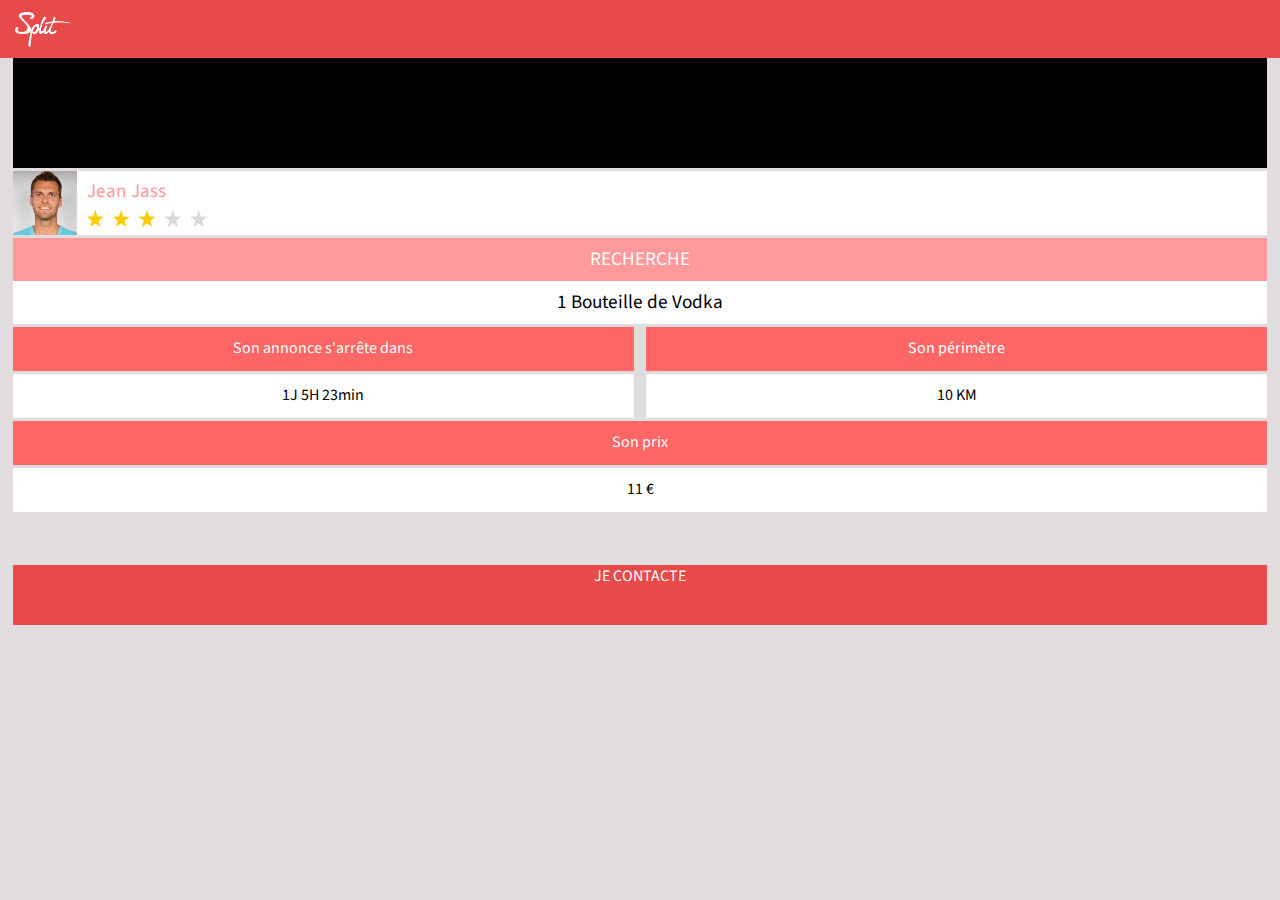
<file: SPLITAPP/annonce.html>
<!DOCTYPE html>

<html>
    <head>
        <meta charset="utf-8" />
        <meta name="msapplication-tap-highlight" content="no" />
        <meta name="viewport" content="user-scalable=no, initial-scale=1, maximum-scale=1, minimum-scale=1, width=device-width, target-densitydpi=medium-dpi" />
        <link rel="stylesheet" type="text/css" href="css/styles1.css" />
        <title>Page d'une annonce</title>
    </head>
    <body>

    <div id="main">

    <div class="tete">
         <img src="img/split_logo.png" class="split_logo">
    </div>

    <div class="carte"></div>

    <div class="nom_profil">
        <img src="img/photo.png" width="64" height="64">
        <span class="nom_utilisateur">Jean Jass</span>
        <img src="img/etoiles.png" width="120">
    </div>

    <div class="type_annonce">RECHERCHE</div>
    <div class="type_produit">1 Bouteille de Vodka</div>


    <div class="info">
    <div class="info_annonce">Son annonce s'arrête dans</div>
    <div class="info_annonce1">Son périmètre</div>
    <div class="arret_annonce">1J 5H 23min</div>
    <div class="perimetre">10 KM</div>

    <div class="prix">Son prix</div>
    <div class="prix1">11 €</div>
    </div>

    <a href="inscription.html" class="paperasse">JE CONTACTE</a>

    </div>

    
    </body>
</html>
</file>
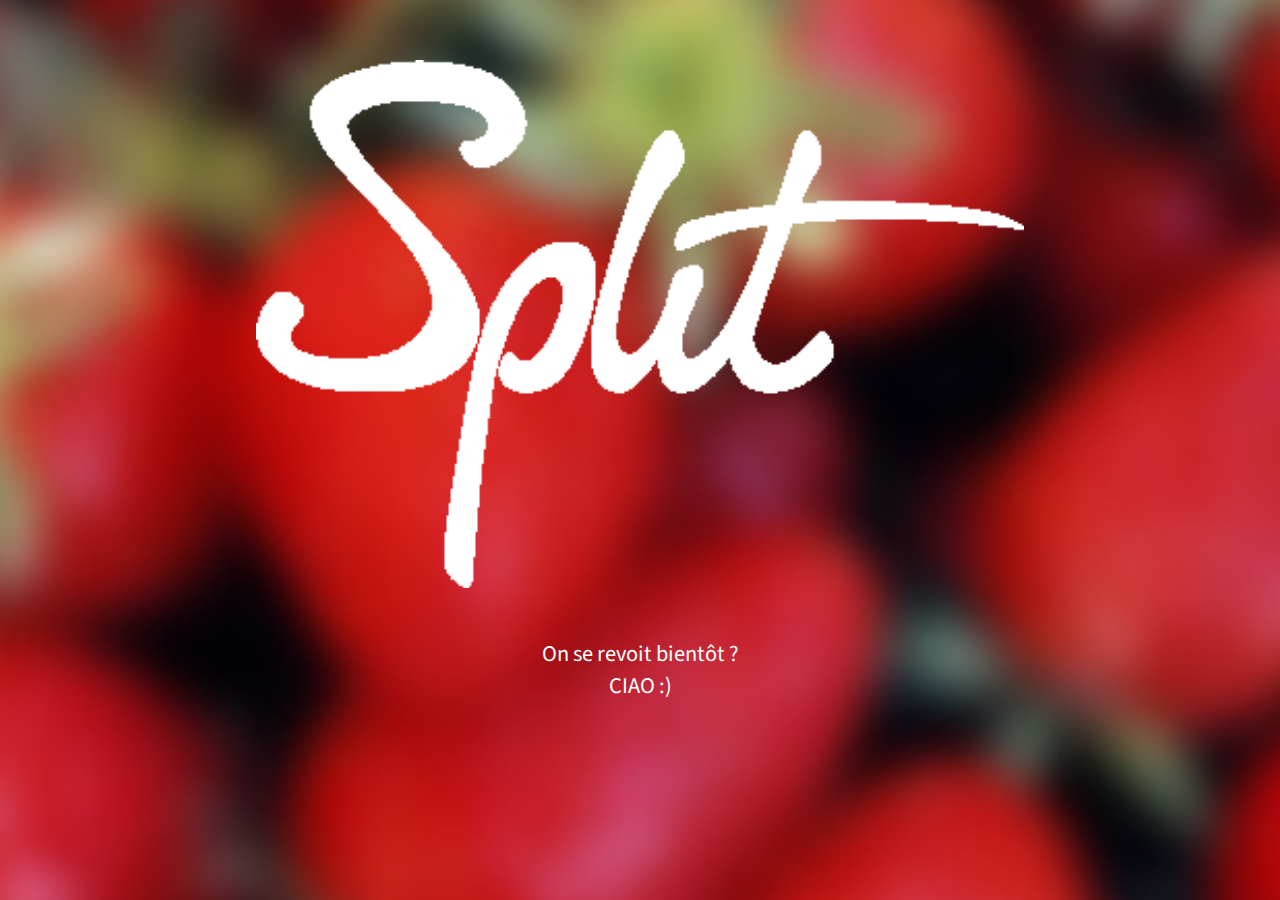
<file: SPLITAPP/deco.html>
<!DOCTYPE html>

<html>
    <head>
        <meta charset="utf-8" />
        <meta name="msapplication-tap-highlight" content="no" />
        <meta name="viewport" content="user-scalable=no, initial-scale=1, maximum-scale=1, minimum-scale=1, width=device-width, target-densitydpi=medium-dpi" />
        <link rel="stylesheet" type="text/css" href="css/styles.css" />
        <title>Déconnexion</title>
    </head>
    <body>

    <div id="main">

    <img src="img/split_logo.png" class="split_logo">

      <span class="phrase">On se revoit bientôt ? <br>CIAO :)</span>

       
       </div>
    
    </body>
</html>
</file>
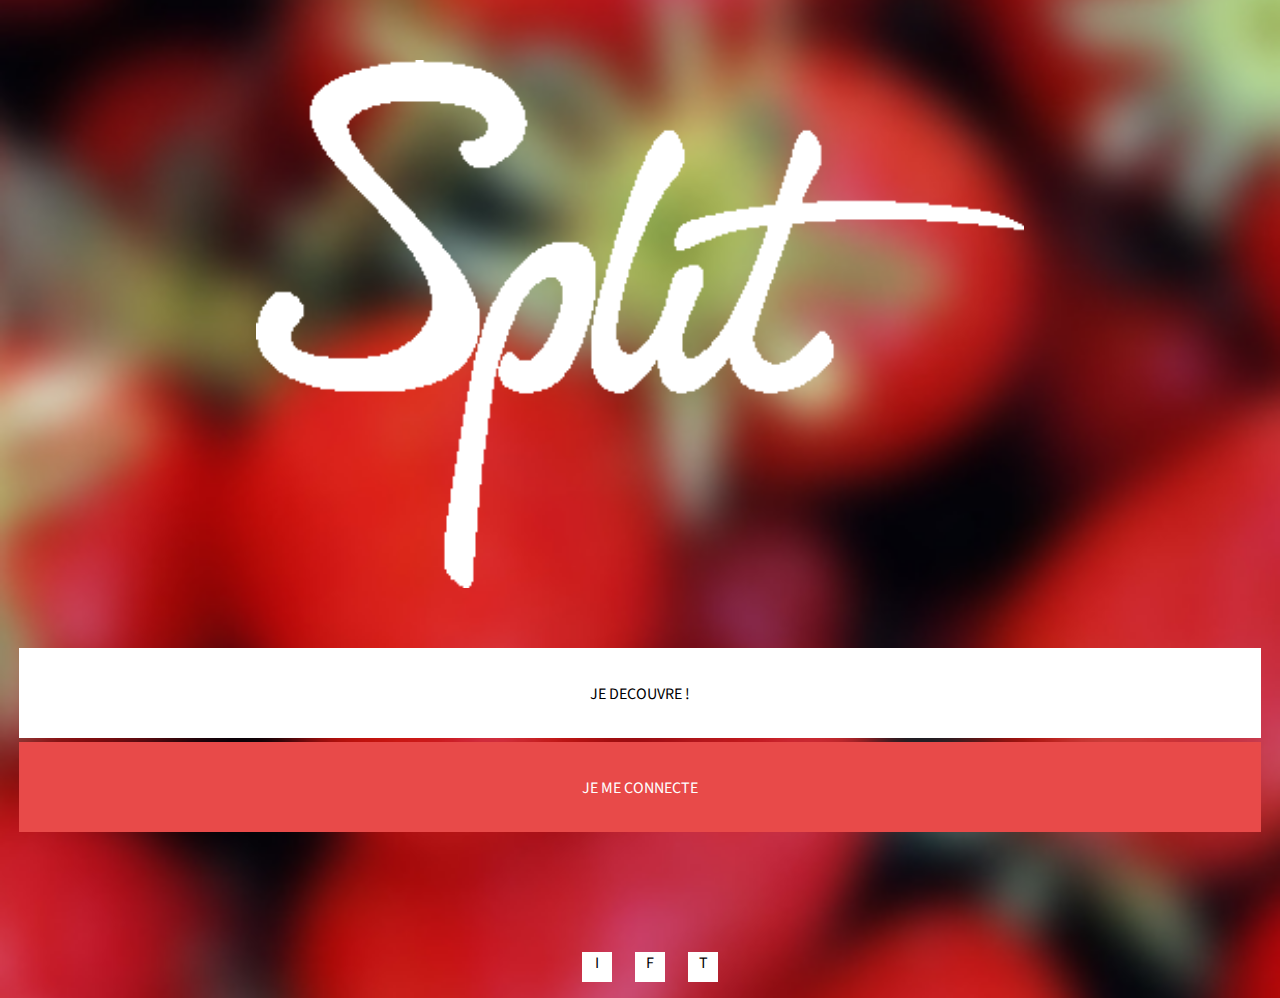
<file: SPLITAPP/demarage.html>
<!DOCTYPE html>

<html>
    <head>
        <meta charset="utf-8" />
        <meta name="msapplication-tap-highlight" content="no" />
        <meta name="viewport" content="user-scalable=no, initial-scale=1, maximum-scale=1, minimum-scale=1, width=device-width, target-densitydpi=medium-dpi" />
        <link rel="stylesheet" type="text/css" href="css/styles.css" />
        <title>Démarrage</title>
    </head>
    <body>

    <!-- Page1 -->

    <div class="Page1">

       <img src="img/split_logo.png" class="split_logo">

       <!-- commencez l'aventure -->
       <a href="" class="decouvrir">JE DECOUVRE !</a>
       <div class="connecte">JE ME CONNECTE</div>



      <!-- réseaux sociaux -->
       <ul class="reseaux">
         <li class="rs">I</li>
         <li class="rs">F</li>
         <li class="rs">T</li>
       </ul>

     </div>

     <!-- Connexion --> 

     <div class="connexion">

       <img src="img/split_logo.png" class="split_logo">

       <!-- champs connexion -->

       <form id="connex">

       <input class="champs" name="pseudo" id="login" placeholder="Votre Pseudonyme">
       <input class="champs1" name="mdp" id="pass" placeholder="Votre Mot de passe">
       <a href="test.html"><input  type="submit" value ="Se connecter" class="connecter"></a>

       </form>

       <!-- Mot de passe perdu -->
       <div class="mdpp">J'ai perdu mon mot de passe</div>



       <!-- Lien pour s'inscrire -->
       <div class="inscription">JE M'INSCRIS !</div>

       
       </div>

       <!-- Inscription -->

       <div class="page_inscription">

       <img src="img/split_logo.png" class="split_logo_petit">

       <!-- Les champs d'inscription -->

       <form id="formulaire">

      <input type="text" name="nom" id="nom" class="nom" placeholder="Nom">
      <input type="text" name="prenom"  id="prenom" class="prenom" placeholder="Prénom">
      <input type="text" name="pseudo" id="pseudo" class="champs_ins" placeholder="Pseudonyme">
      <input type="password" name="mdp"  id="mdp" class="champs_ins" placeholder="Mot de passe">
      <input type="password" name="mdp1" id="mdp1" class="champs_ins" placeholder="Confirmer mot de passe">
      <input type="email" name="mail" id="mail"class="champs_ins" placeholder="Email">
      <input type="date" name="date_naissance"  id="date_naissance" class="champs_ins" placeholder="Date de naissance">


      <!-- <input type="text" name="campus" class="champs_ins" placeholder="Campus"> -->

      <select id="campus" name="campus" class="champs_ins">
      	<option value="">-- Campus --</option>
      	
      </select>

     
      <div class="homme"><input type="radio" value="Homme" name="sexe"  class="radio sexe"><!-- <img src="img/homme.png"> --><!-- Je suis un homme --></div>

      <div class="femme"><input type="radio" value="Femme" name="sexe" class="radio1 sexe"><!-- <img src="img/femme.png"> --><!-- Je suis une femme --></div>

      <div class="lien_photo"><span class="ligne">Choisissez votre photo de profil<img src="img/appareil.png" height="40"></div>

      <input type="submit" value="Je m'inscris" class="inscription1">

      </form>


      


      </div>

      <!-- Page Mot de passe perdu -->

      <div class="mdp_perdu">

       <img src="img/split_logo.png" class="split_logo">

        <span class="phrase">Hélas, il y a les pertes de mémoires...</span>

        <input type="email" class="champs" placeholder="Email">
        <div class="envoie">J'ENVOIE</div>

       
    </div>

    <!-- Confirmation mot de passe perdu -->

    <div class="confirm_mdp">

       <img src="img/split_logo.png" class="split_logo">

        <span class="phrase">Consultes tes mails, nous t'avons <br>envoyé un Email !</span>

        <div class="retour">REVENIR A LA CONNEXION</div>

        </div>

        <!-- Probleme de mail -->

        <div class="problem_mail">

       <img src="img/split_logo.png" class="split_logo">

        <span class="phrase">Mince ! Nous ne parvenons pas  <br>à retrouver ton Email...</span>

        <a href="" class="retour">REVENIR A LA CONNEXION</a>

       
    </div>

       
    </div>

    <script type="text/javascript" src="js/jquery.js"></script>
    <script type="text/javascript" src="js/main.js"></script>
    
    </body>
</html>
</file>
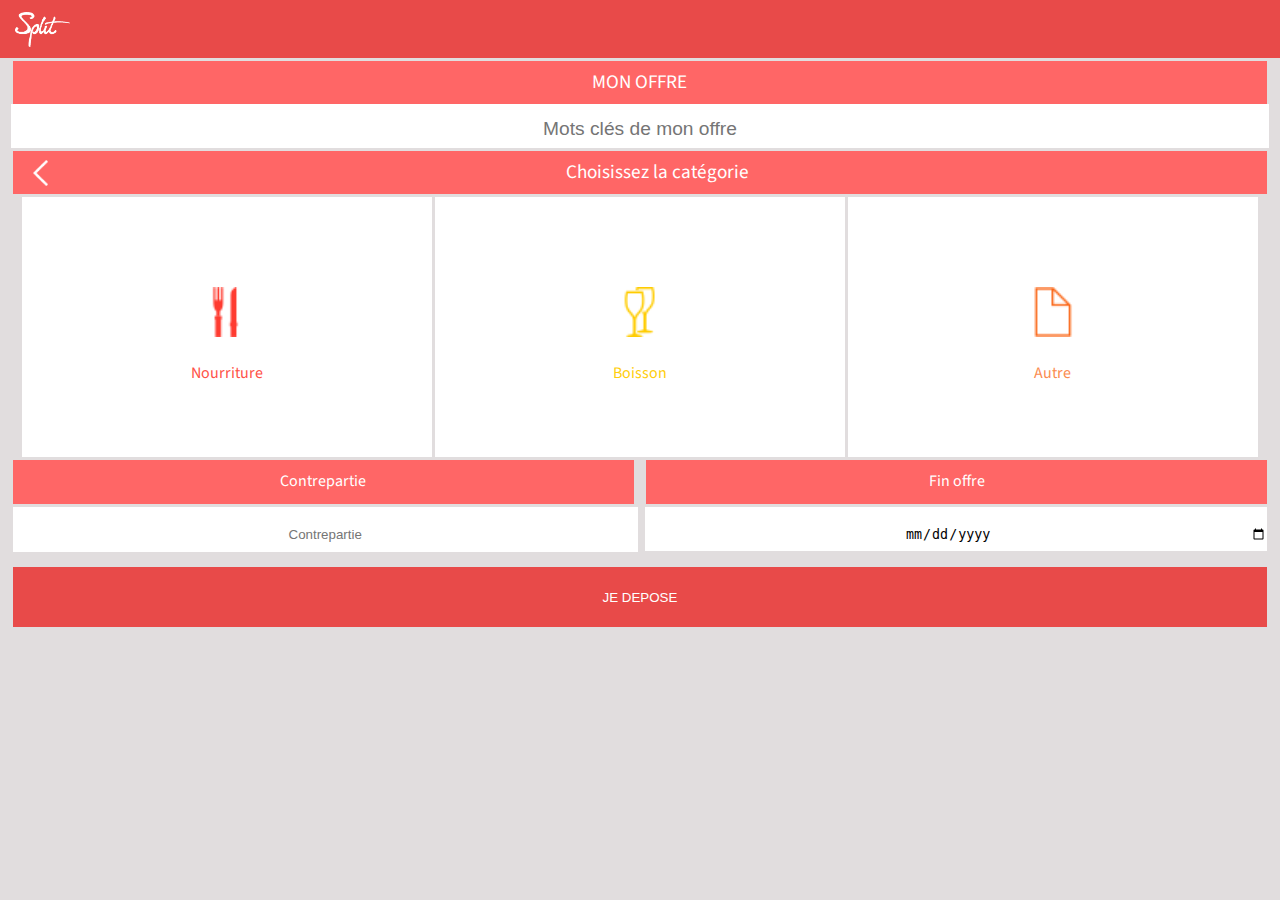
<file: SPLITAPP/deposer.html>
<!DOCTYPE html>

<html>
    <head>
        <meta charset="utf-8" />
        <meta name="msapplication-tap-highlight" content="no" />
        <meta name="viewport" content="user-scalable=no, initial-scale=1, maximum-scale=1, minimum-scale=1, width=device-width, target-densitydpi=medium-dpi" />
        <link rel="stylesheet" type="text/css" href="css/styles1.css" />
        <title>Depot d'un produit</title>
    </head>
    <body>

    <div id="main">
    
    <div class="tete">
         <img src="img/split_logo.png" class="split_logo">
    </div>

    <form id="depot">

<div class="type_recherche">MON OFFRE</div>
    <input class="type_produit" name="mot_offre" id="mot_offre" placeholder="Mots clés de mon offre">

    <div class="type_recherche"><img src="img/fleche.png" width="15">Choisissez la catégorie</div>

<div class="choix1">
    <a href="" class="categorie1"><img src="img/food.png" width="50"><span class="nourriture">Nourriture</span></a>
    <a href="" class="categorie1"><img src="img/drink.png" width="33"><span class="boisson">Boisson</span></a>
    <a href="" class="categorie1"><img src="img/autre.png" width="50"><span class="autre">Autre</span></a>
</div>

    <div class="choix_nourriture">
    <div class="sous_cat"><input type="radio" name="sous_cat" class="input_cat" value="Produit frais"></div>
    <div class="sous_cat"><input type="radio" name="sous_cat" class="input_cat" value="Surgelé"></div>
    <div class="sous_cat"><input type="radio" name="sous_cat" class="input_cat" value="Epicerie Salée"></div>
    <div class="sous_cat"><input type="radio" name="sous_cat" class="input_cat" value="Epicerie Sucrée"></div>
    <div class="sous_cat"><input type="radio" name="sous_cat" class="input_cat" value="Bio"></div>
    <div class="sous_cat"><input type="radio" name="sous_cat" class="input_cat" value="Pain Viennoiserie"></div>
    </div>

    <div class="choix_boisson">
    <div class="sous_cat"><input type="radio" name="sous_cat" class="input_cat" value="Alcool"></div>
    <div class="sous_cat"><input type="radio" name="sous_cat" class="input_cat" value="Sans Alcool"></div>
    </div>

    <div class="choix_autre">
    <div class="sous_cat"><input type="radio" name="sous_cat" class="input_cat" value="Produit Maison"></div>
    <div class="sous_cat"><input type="radio" name="sous_cat" class="input_cat" value="Cuisine"></div>
    <div class="sous_cat"><input type="radio" name="sous_cat" class="input_cat" value="Bébé"></div>
    <div class="sous_cat"><input type="radio" name="sous_cat" class="input_cat" value="Papier Toilette"></div>
    </div> 

    <div class="informatio">
    <div class="info_annonce">Contrepartie</div>
    <div class="info_annonce1">Fin offre</div>
    <input type ="text" class="arret_annonce" id="contrepartie" name="contrepartie" placeholder="Contrepartie">
    <input type="date" class="perimetre" id="fin_offre" name="fin_offre">
    </div>

    <input type="submit" class="paperasse" value="JE DEPOSE">

    </form>

    </div>


    <script type="text/javascript" src="js/jquery.js"></script>
    <script type="text/javascript" src="js/main.js"></script>
    
    </body>
</html>
</file>
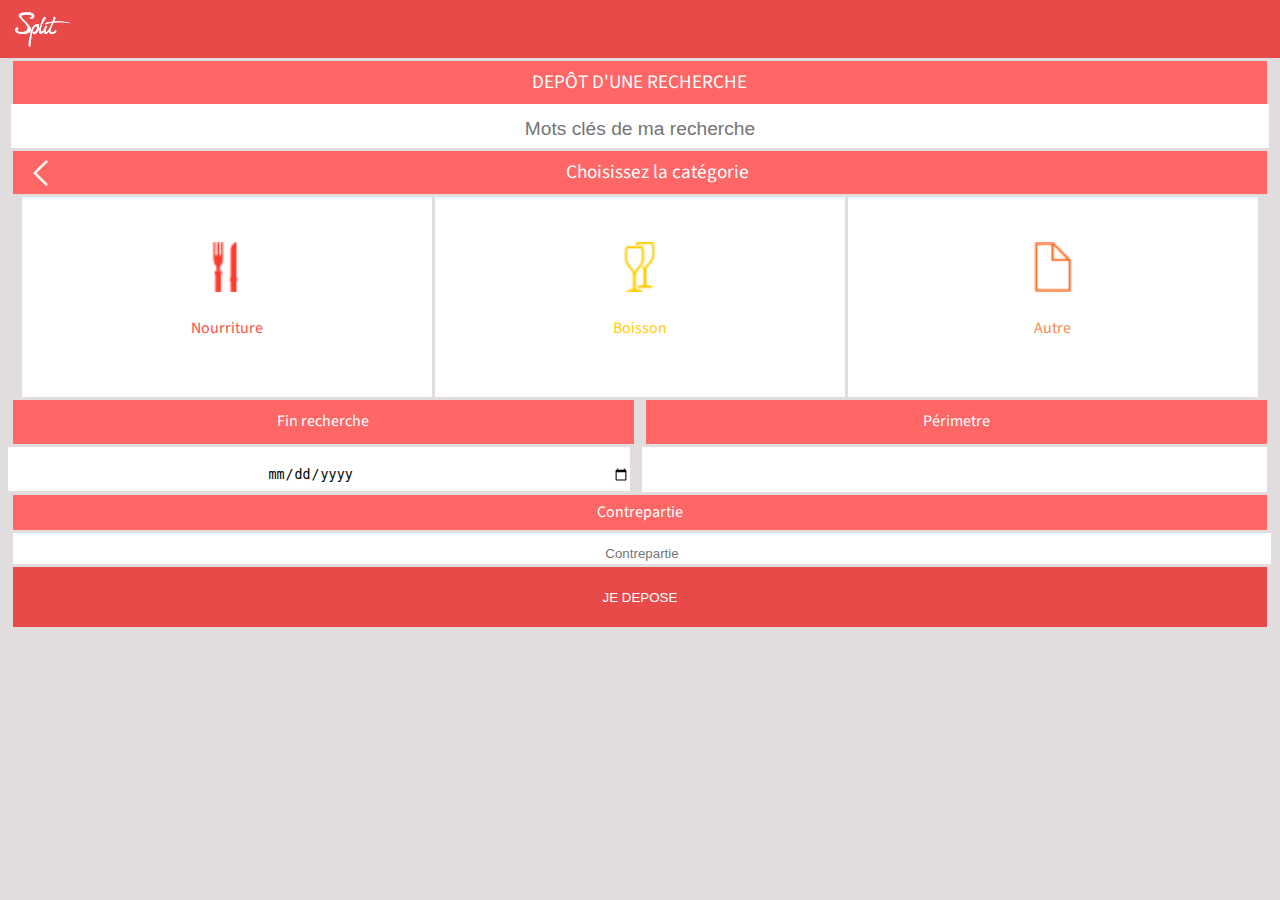
<file: SPLITAPP/depot_recherche.html>
<!DOCTYPE html>

<html>
    <head>
        <meta charset="utf-8" />
        <meta name="msapplication-tap-highlight" content="no" />
        <meta name="viewport" content="user-scalable=no, initial-scale=1, maximum-scale=1, minimum-scale=1, width=device-width, target-densitydpi=medium-dpi" />
        <link rel="stylesheet" type="text/css" href="css/styles1.css" />
        <title>Depot d'une recherche</title>
    </head>
    <body>

    <div id="main">
    
    <div class="tete">
         <img src="img/split_logo.png" class="split_logo">
    </div>

    <form id="depot_recherche">

<div class="type_recherche">DEPÔT D'UNE RECHERCHE</div>
    <input class="type_produit" name="mot_offre" id="mot_offre" placeholder="Mots clés de ma recherche">

    <div class="type_recherche"><img src="img/fleche.png" width="15">Choisissez la catégorie</div>

<div class="choix">
    <a href="" class="categorie"><img src="img/food.png" width="50"><span class="nourriture">Nourriture</span></a>
    <a href="" class="categorie"><img src="img/drink.png" width="33"><span class="boisson">Boisson</span></a>
    <a href="" class="categorie"><img src="img/autre.png" width="50"><span class="autre">Autre</span></a>
</div>

    <div class="choix_nourriture">
    <div class="sous_cat"><input type="radio" name="sous_cat" class="input_cat" value="Produit frais"></div>
    <div class="sous_cat"><input type="radio" name="sous_cat" class="input_cat" value="Surgelé"></div>
    <div class="sous_cat"><input type="radio" name="sous_cat" class="input_cat" value="Epicerie Salée"></div>
    <div class="sous_cat"><input type="radio" name="sous_cat" class="input_cat" value="Epicerie Sucrée"></div>
    <div class="sous_cat"><input type="radio" name="sous_cat" class="input_cat" value="Bio"></div>
    <div class="sous_cat"><input type="radio" name="sous_cat" class="input_cat" value="Pain Viennoiserie"></div>
</div>

    <div class="choix_boisson">
    <div class="sous_cat"><input type="radio" name="sous_cat" class="input_cat" value="Alcool"></div>
    <div class="sous_cat"><input type="radio" name="sous_cat" class="input_cat" value="Sans Alcool"></div>
    </div>

    <div class="choix_autre">
    <div class="sous_cat"><input type="radio" name="sous_cat" class="input_cat" value="Produit Maison"></div>
    <div class="sous_cat"><input type="radio" name="sous_cat" class="input_cat" value="Cuisine"></div>
    <div class="sous_cat"><input type="radio" name="sous_cat" class="input_cat" value="Bébé"></div>
    <div class="sous_cat"><input type="radio" name="sous_cat" class="input_cat" value="Papier Toilette"></div>
    </div> 


    <div class="informatio1">
    <div class="info_annonce">Fin recherche</div>
    <div class="info_annonce1">Périmetre</div>
    <input class="perimetre">
    <input type="date" class="perimetre" id="fin_offre" name="fin_offre">
    <div class="info_annonce2">Contrepartie</div>
    <input class="arret_annonce2" name="contrepartie" id="contrepartie" placeholder="Contrepartie">
    </div>

    

    <input type="submit" class="paperasse" value="JE DEPOSE">

    </form>

    </div>


    <script type="text/javascript" src="js/jquery.js"></script>
    <script type="text/javascript" src="js/main.js"></script>
    
    </body>
</html>
</file>
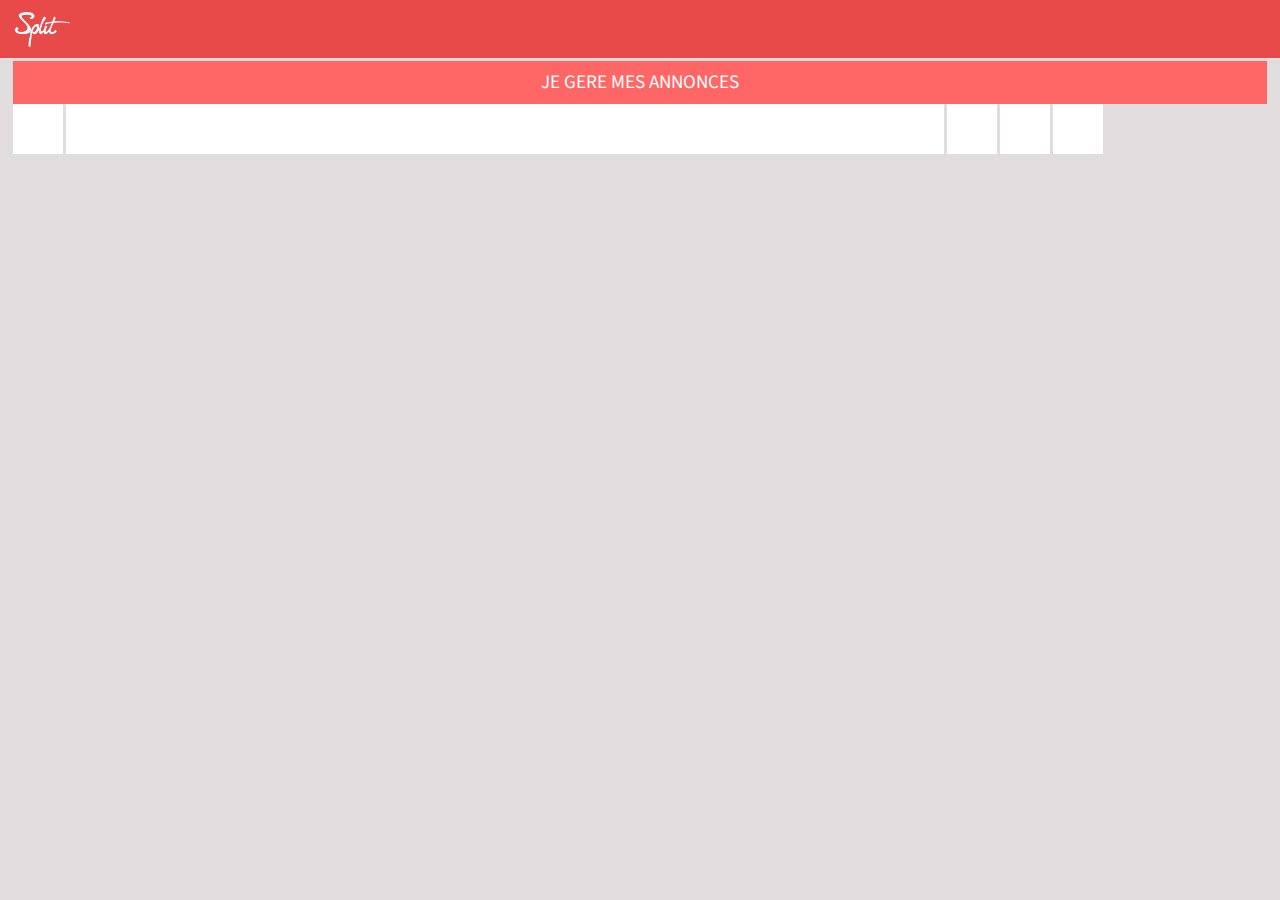
<file: SPLITAPP/mes annonces.html>
<!DOCTYPE html>

<html>
    <head>
        <meta charset="utf-8" />
        <meta name="msapplication-tap-highlight" content="no" />
        <meta name="viewport" content="user-scalable=no, initial-scale=1, maximum-scale=1, minimum-scale=1, width=device-width, target-densitydpi=medium-dpi" />
        <link rel="stylesheet" type="text/css" href="css/styles1.css" />
        <title>Modification d'une recherche</title>
    </head>
    <body>

    <div id="main">
    
    <div class="tete">
         <img src="img/split_logo.png" class="split_logo">
    </div>

    <div class="type_recherche">JE GERE MES ANNONCES</div>

    <li class="annonce">

    <div class="logo"></div>
    <div class="caracteristique"></div>
    <a href=""><div class="message"></div></a>
    <a href=""><div class="modification"></div></a>
    </a><div class="supprimer"></div>
        
    </li>


    </div>

    </body>
    </html>
</file>
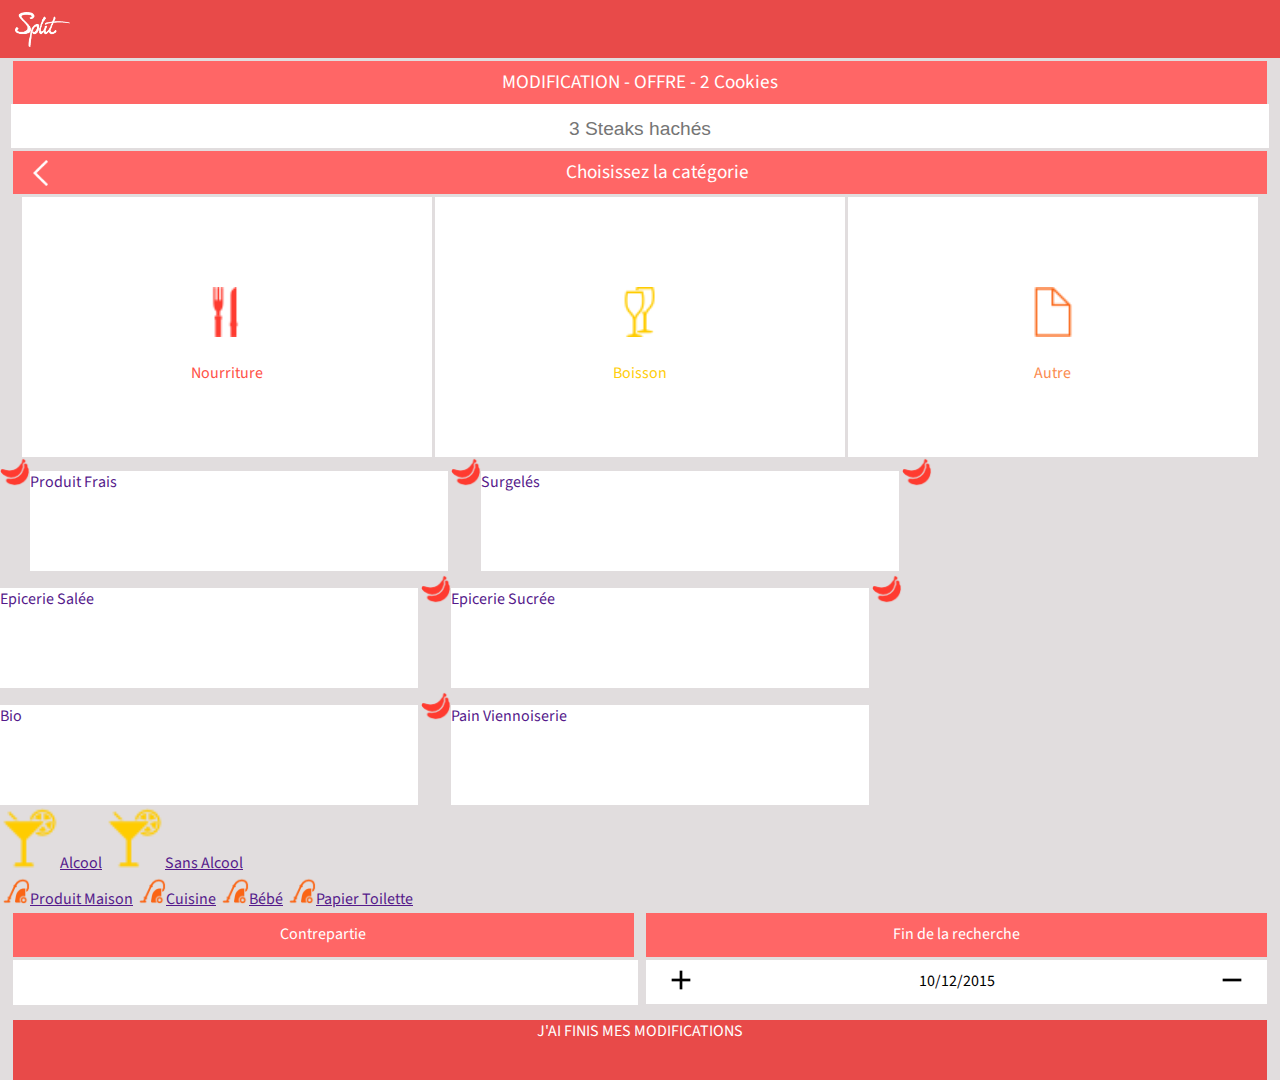
<file: SPLITAPP/modif_offre.html>
<!DOCTYPE html>

<html>
    <head>
        <meta charset="utf-8" />
        <meta name="msapplication-tap-highlight" content="no" />
        <meta name="viewport" content="user-scalable=no, initial-scale=1, maximum-scale=1, minimum-scale=1, width=device-width, target-densitydpi=medium-dpi" />
        <link rel="stylesheet" type="text/css" href="css/styles1.css" />
        <title>Modifiction d'une offre</title>
    </head>
    <body>

    <div id="main">
    
    <div class="tete">
         <img src="img/split_logo.png" class="split_logo">
    </div>

<div class="type_recherche">MODIFICATION - OFFRE - 2 Cookies</div>
    <input class="type_produit" placeholder="3 Steaks hachés">

    <div class="type_recherche"><img src="img/fleche.png" width="15">Choisissez la catégorie</div>

<div class="choix1">
    <a href="" class="categorie1"><img src="img/food.png" width="50"><span class="nourriture">Nourriture</span></a>
    <a href="" class="categorie1"><img src="img/drink.png" width="33"><span class="boisson">Boisson</span></a>
    <a href="" class="categorie1"><img src="img/autre.png" width="50"><span class="autre">Autre</span></a>
</div>

    <div class="choix_nourriture1">
    <a href="" class="categorie_nourriture"><img src="img/frais.png" width="30"><span class="sous_cat">Produit Frais</span></a>
    <a href="" class="categorie_nourriture"><img src="img/frais.png" width="30"><span class="sous_cat">Surgelés</span></a>
    <a href="" class="categorie_nourriture"><img src="img/frais.png" width="30"><span class="sous_cat">Epicerie Salée</span></a>
    <a href="" class="categorie_nourriture"><img src="img/frais.png" width="30"><span class="sous_cat">Epicerie Sucrée</span></a>
    <a href="" class="categorie_nourriture"><img src="img/frais.png" width="30"><span class="sous_cat">Bio</span></a>
    <a href="" class="categorie_nourriture"><img src="img/frais.png" width="30"><span class="sous_cat">Pain Viennoiserie</span></a>
</div>

    <div class="choix_boisson1">
        <a href="" class="categorie_boisson"><img src="img/cocktail.png" width="60"><span class="sous_cat_boisson">Alcool</span></a>
        <a href="" class="categorie_boisson"><img src="img/cocktail.png" width="60"><span class="sous_cat_boisson">Sans Alcool</span></a>
    </div>

    <div class="choix_autre1">
    <a href="" class="categorie_nourriture1"><img src="img/aspi.png" width="30"><span class="sous_cat_autre">Produit Maison</span></a>
    <a href="" class="categorie_nourriture1"><img src="img/aspi.png" width="30"><span class="sous_cat_autre">Cuisine</span></a>
    <a href="" class="categorie_nourriture1"><img src="img/aspi.png" width="30"><span class="sous_cat_autre">Bébé</span></a>
    <a href="" class="categorie_nourriture1"><img src="img/aspi.png" width="30"><span class="sous_cat_autre">Papier Toilette</span></a>
    </div> 

    <div class="informatio">
    <div class="info_annonce">Contrepartie</div>
    <div class="info_annonce1">Fin de la recherche</div>
    <input class="arret_annonce">
    <div class="perimetre"><img src="img/plus.png" class="plus">10/12/2015<img src="img/less.png" class="less"></div>
    </div>

    <a href="inscription.html" class="paperasse">J'AI FINIS MES MODIFICATIONS</a>

    </div>


    <script type="text/javascript" src="js/jquery.js"></script>
    <script type="text/javascript" src="js/main.js"></script>
    
    </body>
</html>
</file>
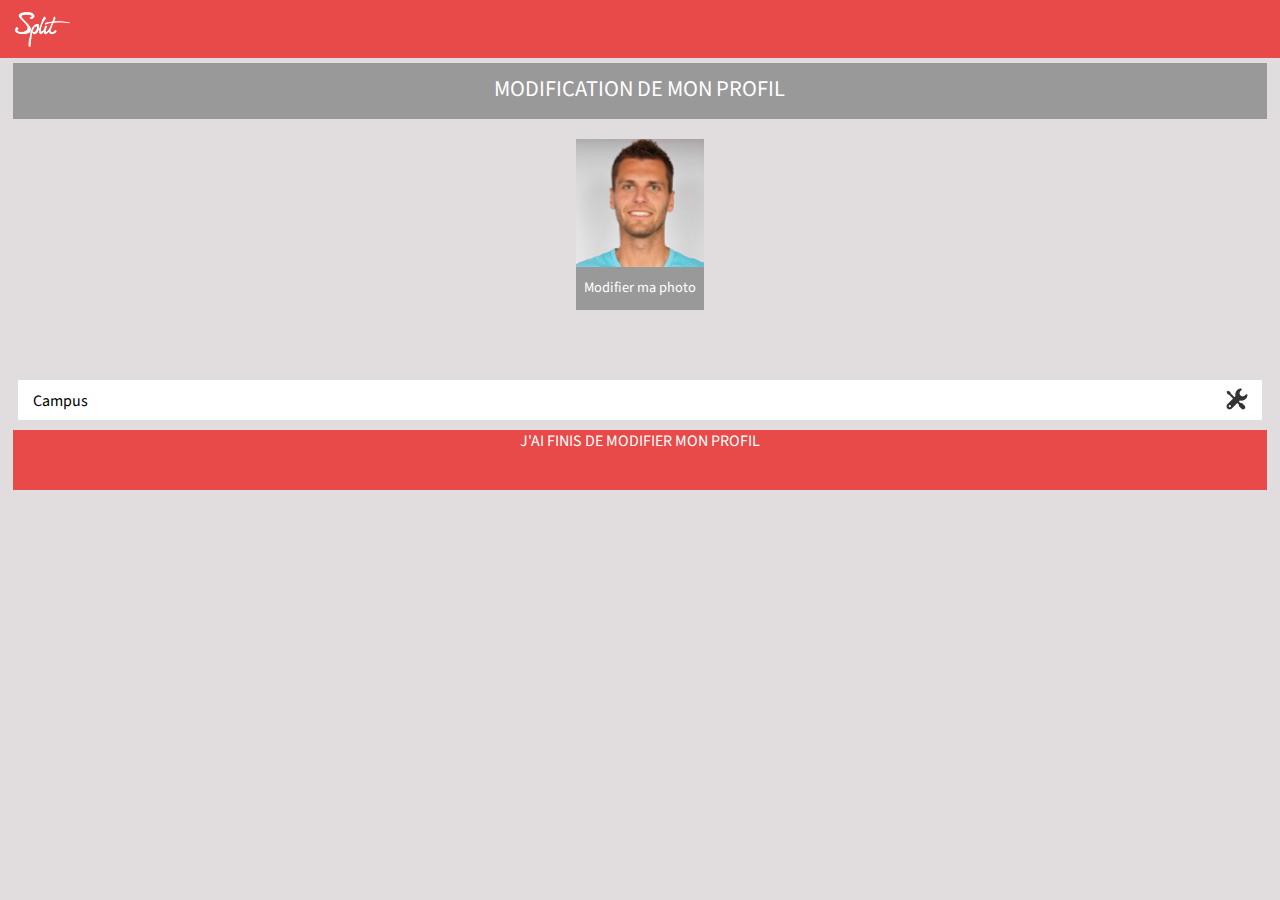
<file: SPLITAPP/modif_profil.html>
<!DOCTYPE html>

<html>
    <head>
        <meta charset="utf-8" />
        <meta name="msapplication-tap-highlight" content="no" />
        <meta name="viewport" content="user-scalable=no, initial-scale=1, maximum-scale=1, minimum-scale=1, width=device-width, target-densitydpi=medium-dpi" />
        <link rel="stylesheet" type="text/css" href="css/styles1.css" />
        <title>Modification de mon profil</title>
    </head>
    <body>

    <div id="main">

    <div class="tete">
         <img src="img/split_logo.png" class="split_logo">
    </div>


    <!-- Bandeau avec titre de la section et modifification du profil et deconnection -->
    <div class="bandeau">
        <span class="text">MODIFICATION DE MON PROFIL</span>
    </div>

    <div class="info">
        <img src="img/photo.png" width="128" height="128" class="photo">
        <span class="modifier">Modifier ma photo</span>
    </div>

    <!-- Modifier information  -->

    <!-- <div class="information">Mon mot de passe<img src="img/param.png"></div>
    <div class="information">Confirmer mon mot de passe<img src="img/param.png"></div>
    <div class="information">Email<img src="img/param.png"></div> -->
    <div class="information">Campus<img src="img/param.png"></div>

    <a href="inscription.html" class="paperasse">J'AI FINIS DE MODIFIER MON PROFIL</a>


    </div>

    
    </body>
</html>
</file>
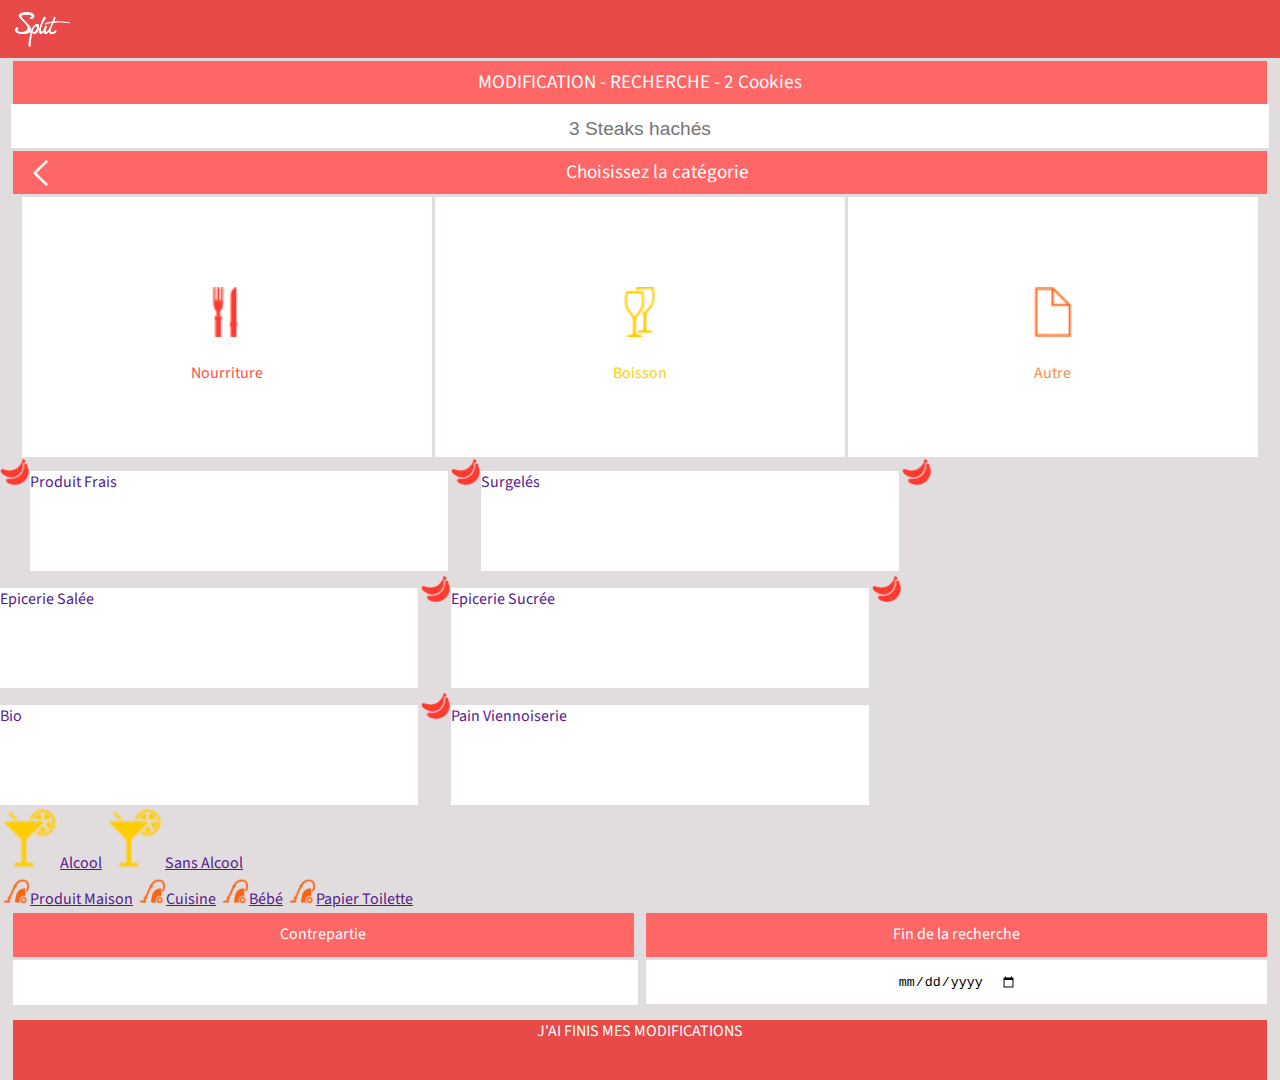
<file: SPLITAPP/modif_recherche.html>
<!DOCTYPE html>

<html>
    <head>
        <meta charset="utf-8" />
        <meta name="msapplication-tap-highlight" content="no" />
        <meta name="viewport" content="user-scalable=no, initial-scale=1, maximum-scale=1, minimum-scale=1, width=device-width, target-densitydpi=medium-dpi" />
        <link rel="stylesheet" type="text/css" href="css/styles1.css" />
        <title>Modifiction d'une recherche</title>
    </head>
    <body>

    <div id="main">
    
    <div class="tete">
         <img src="img/split_logo.png" class="split_logo">
    </div>

<div class="type_recherche">MODIFICATION - RECHERCHE - 2 Cookies</div>
    <input class="type_produit" placeholder="3 Steaks hachés">

    <div class="type_recherche"><img src="img/fleche.png" width="15">Choisissez la catégorie</div>

<div class="choix1">
    <a href="" class="categorie1"><img src="img/food.png" width="50"><span class="nourriture">Nourriture</span></a>
    <a href="" class="categorie1"><img src="img/drink.png" width="33"><span class="boisson">Boisson</span></a>
    <a href="" class="categorie1"><img src="img/autre.png" width="50"><span class="autre">Autre</span></a>
</div>

    <div class="choix_nourriture1">
    <a href="" class="categorie_nourriture"><img src="img/frais.png" width="30"><span class="sous_cat">Produit Frais</span></a>
    <a href="" class="categorie_nourriture"><img src="img/frais.png" width="30"><span class="sous_cat">Surgelés</span></a>
    <a href="" class="categorie_nourriture"><img src="img/frais.png" width="30"><span class="sous_cat">Epicerie Salée</span></a>
    <a href="" class="categorie_nourriture"><img src="img/frais.png" width="30"><span class="sous_cat">Epicerie Sucrée</span></a>
    <a href="" class="categorie_nourriture"><img src="img/frais.png" width="30"><span class="sous_cat">Bio</span></a>
    <a href="" class="categorie_nourriture"><img src="img/frais.png" width="30"><span class="sous_cat">Pain Viennoiserie</span></a>
</div>

    <div class="choix_boisson1">
        <a href="" class="categorie_boisson"><img src="img/cocktail.png" width="60"><span class="sous_cat_boisson">Alcool</span></a>
        <a href="" class="categorie_boisson"><img src="img/cocktail.png" width="60"><span class="sous_cat_boisson">Sans Alcool</span></a>
    </div>

    <div class="choix_autre1">
    <a href="" class="categorie_nourriture1"><img src="img/aspi.png" width="30"><span class="sous_cat_autre">Produit Maison</span></a>
    <a href="" class="categorie_nourriture1"><img src="img/aspi.png" width="30"><span class="sous_cat_autre">Cuisine</span></a>
    <a href="" class="categorie_nourriture1"><img src="img/aspi.png" width="30"><span class="sous_cat_autre">Bébé</span></a>
    <a href="" class="categorie_nourriture1"><img src="img/aspi.png" width="30"><span class="sous_cat_autre">Papier Toilette</span></a>
    </div> 

    <div class="informatio">
    <div class="info_annonce">Contrepartie</div>
    <div class="info_annonce1">Fin de la recherche</div>
    <input class="arret_annonce">
    <div class="perimetre"><!-- <img src="img/plus.png" class="plus"> --><input type="date" name="anniversaire"><!-- <img src="img/less.png" class="less"> --></div>
    </div>

    <a href="inscription.html" class="paperasse">J'AI FINIS MES MODIFICATIONS</a>

    </div>


    <script type="text/javascript" src="js/jquery.js"></script>
    <script type="text/javascript" src="js/main.js"></script>
    
    </body>
</html>
</file>
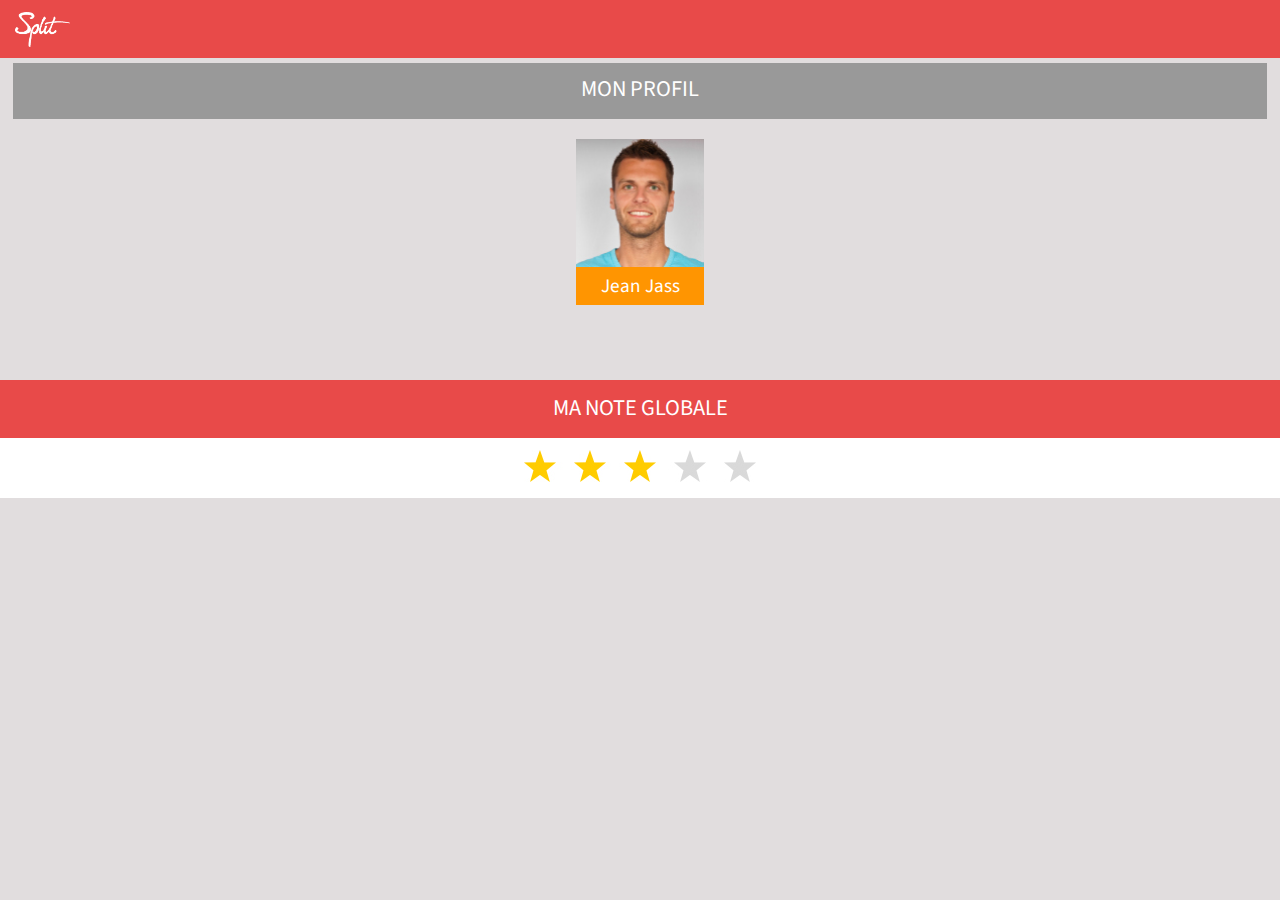
<file: SPLITAPP/profil.html>
<!DOCTYPE html>

<html>
    <head>
        <meta charset="utf-8" />
        <meta name="msapplication-tap-highlight" content="no" />
        <meta name="viewport" content="user-scalable=no, initial-scale=1, maximum-scale=1, minimum-scale=1, width=device-width, target-densitydpi=medium-dpi" />
        <link rel="stylesheet" type="text/css" href="css/styles1.css" />
        <title>Mon profil</title>
    </head>
    <body>

    <div id="main">

    <div class="tete">
         <img src="img/split_logo.png" class="split_logo">
    </div>


    <!-- Bandeau avec titre de la section et modifification du profil et deconnection -->
    <div class="bandeau">
        <span class="text">MON PROFIL</span>
    </div>

    <div class="info">
        <img src="img/photo.png" width="128" height="128" class="photo">
        <span class="nom">Jean Jass</span>
    </div>

    <!-- Note globale -->

    <div class="note">
        <span class="text1"> MA NOTE GLOBALE</span>
    </div>

    <!-- Les étoiles -->
    <div class="etoile">
        <img src="img/etoiles.png" width="232">
    </div>

       
       </div>
    
    </body>
</html>
</file>
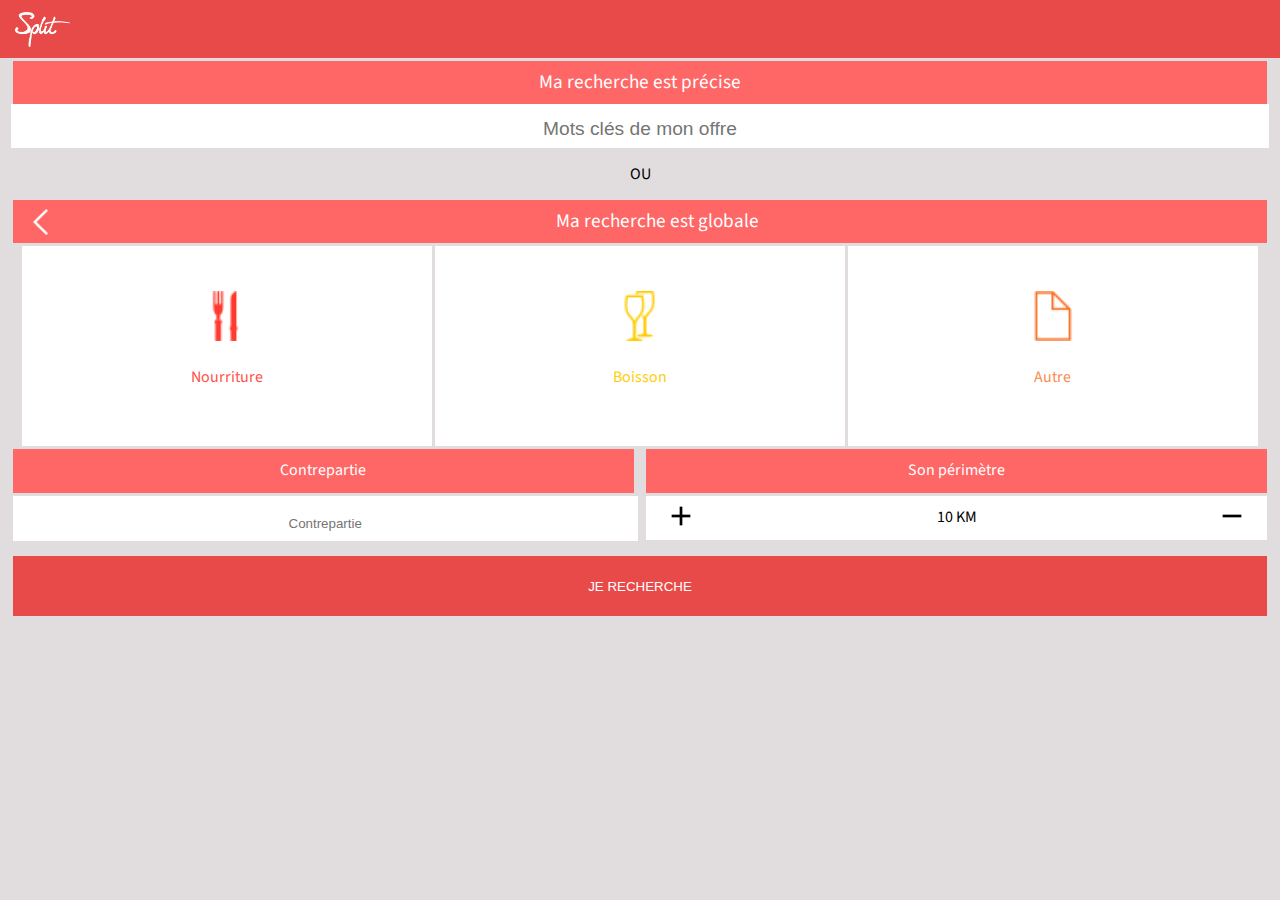
<file: SPLITAPP/recherche.html>
<!DOCTYPE html>

<html>
    <head>
        <meta charset="utf-8" />
        <meta name="msapplication-tap-highlight" content="no" />
        <meta name="viewport" content="user-scalable=no, initial-scale=1, maximum-scale=1, minimum-scale=1, width=device-width, target-densitydpi=medium-dpi" />
        <link rel="stylesheet" type="text/css" href="css/styles1.css" />
        <title>Recherche d'un produit</title>
    </head>
    <body>

    <div id="main">
    
    <div class="tete">
         <img src="img/split_logo.png" class="split_logo">
    </div>

    <form id="recherche_annonce">

<div class="type_recherche">Ma recherche est précise</div>
    <input class="type_produit" name="mot_offre" id="mot_offre" placeholder="Mots clés de mon offre">

    <div class="ou">OU</div>

    <div class="type_recherche"><img src="img/fleche.png" width="15">Ma recherche est globale</div>

<div class="choix">
    <a href="" class="categorie"><img src="img/food.png" width="50"><span class="nourriture">Nourriture</span></a>
    <a href="" class="categorie"><img src="img/drink.png" width="33"><span class="boisson">Boisson</span></a>
    <a href="" class="categorie"><img src="img/autre.png" width="50"><span class="autre">Autre</span></a>
</div>

    <div class="choix_nourriture">
    <div class="sous_cat"><input type="radio" name="sous_cat" class="input_cat" value="Produit frais"></div>
    <div class="sous_cat"><input type="radio" name="sous_cat" class="input_cat" value="Surgelé"></div>
    <div class="sous_cat"><input type="radio" name="sous_cat" class="input_cat" value="Epicerie Salée"></div>
    <div class="sous_cat"><input type="radio" name="sous_cat" class="input_cat" value="Epicerie Sucrée"></div>
    <div class="sous_cat"><input type="radio" name="sous_cat" class="input_cat" value="Bio"></div>
    <div class="sous_cat"><input type="radio" name="sous_cat" class="input_cat" value="Pain Viennoiserie"></div>
    </div>

    <div class="choix_boisson">
    <div class="sous_cat"><input type="radio" name="sous_cat" class="input_cat" value="Alcool"></div>
    <div class="sous_cat"><input type="radio" name="sous_cat" class="input_cat" value="Sans Alcool"></div>
    </div>

    <div class="choix_autre">
    <div class="sous_cat"><input type="radio" name="sous_cat" class="input_cat" value="Produit Maison"></div>
    <div class="sous_cat"><input type="radio" name="sous_cat" class="input_cat" value="Cuisine"></div>
    <div class="sous_cat"><input type="radio" name="sous_cat" class="input_cat" value="Bébé"></div>
    <div class="sous_cat"><input type="radio" name="sous_cat" class="input_cat" value="Papier Toilette"></div>
    </div> 

    <div class="informatio">
    <div class="info_annonce">Contrepartie</div>
    <div class="info_annonce1">Son périmètre</div>
    <input type ="text" class="arret_annonce" id="contrepartie" name="contrepartie" placeholder="Contrepartie">
    <div class="perimetre"><img src="img/plus.png" class="plus">10 KM<img src="img/less.png" class="less"></div>
    </div>

    <input type="submit" class="paperasse" value="JE RECHERCHE">

    </form>

    </div>


    <script type="text/javascript" src="js/jquery.js"></script>
    <script type="text/javascript" src="js/main.js"></script>
    
    </body>
</html>
</file>
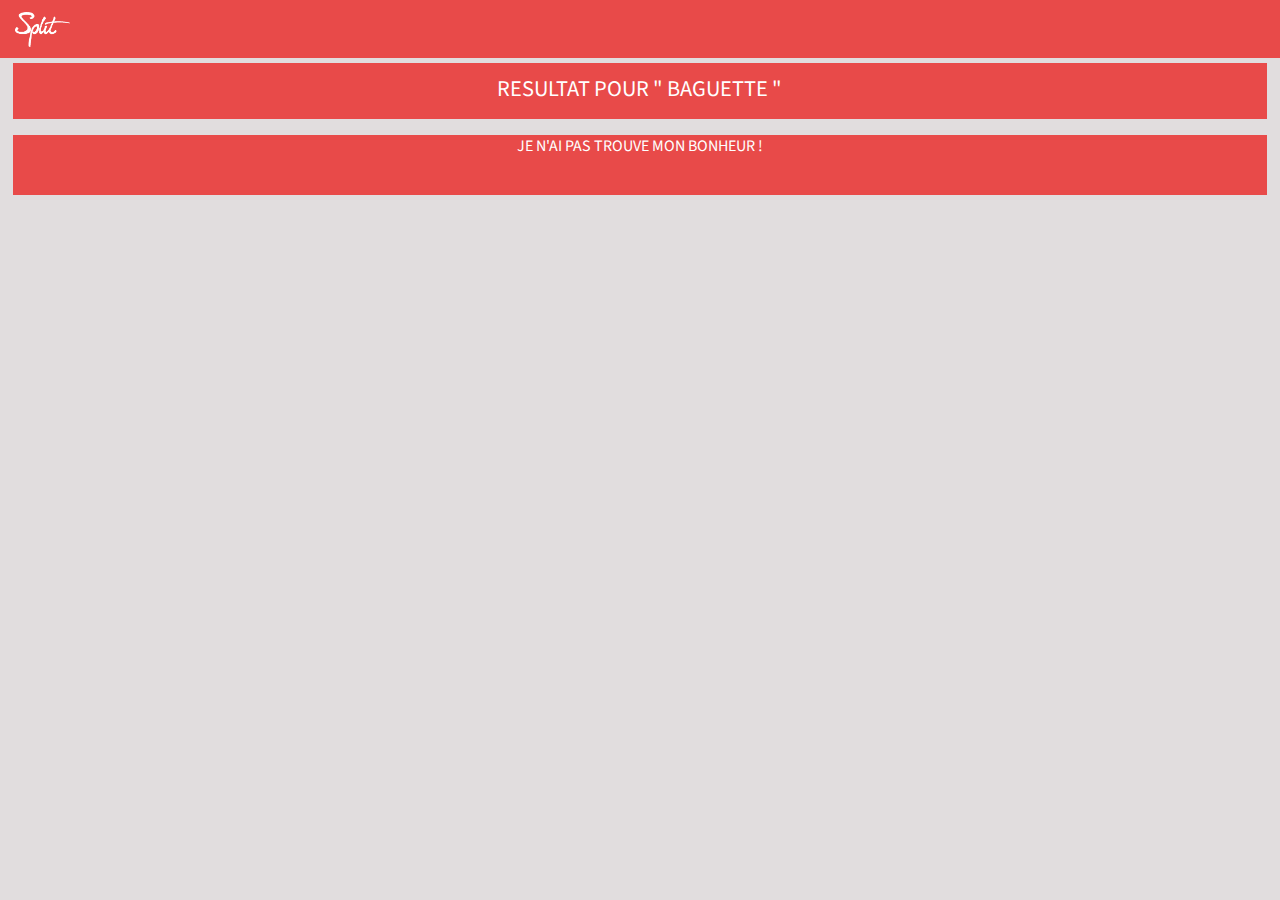
<file: SPLITAPP/resultat_recherche.html>
<!DOCTYPE html>

<html>
    <head>
        <meta charset="utf-8" />
        <meta name="msapplication-tap-highlight" content="no" />
        <meta name="viewport" content="user-scalable=no, initial-scale=1, maximum-scale=1, minimum-scale=1, width=device-width, target-densitydpi=medium-dpi" />
        <link rel="stylesheet" type="text/css" href="css/styles1.css" />
        <title>Resultat d'une recherche</title>
    </head>
    <body>

    <div id="main">
    
    <div class="tete">
         <img src="img/split_logo.png" class="split_logo">
    </div>

    <div class="bandeau1">
        <span class="text">RESULTAT POUR " BAGUETTE "</span>
    </div>

    <ul id="result">
        <!-- <li>
            <div class="logo"><img src="img/cocktail.png" width="30"></div>

            <div class="caracteristique1">
                <span id="motcle">1Pain</span><br>
                à <span id="distance">1 km</span> par <span id="nom">Sandra V</span>
            </div>

            <div class="prix_produit"><span id="prix_produit">5€</span></div>
        </li> -->
    </ul>

    <a href="inscription.html" class="paperasse">JE N'AI PAS TROUVE MON BONHEUR !</a>

</div>


<script type="text/javascript" src="js/jquery.js"></script>
    <script type="text/javascript" src="js/main.js"></script>

</body>
</html>
</file>
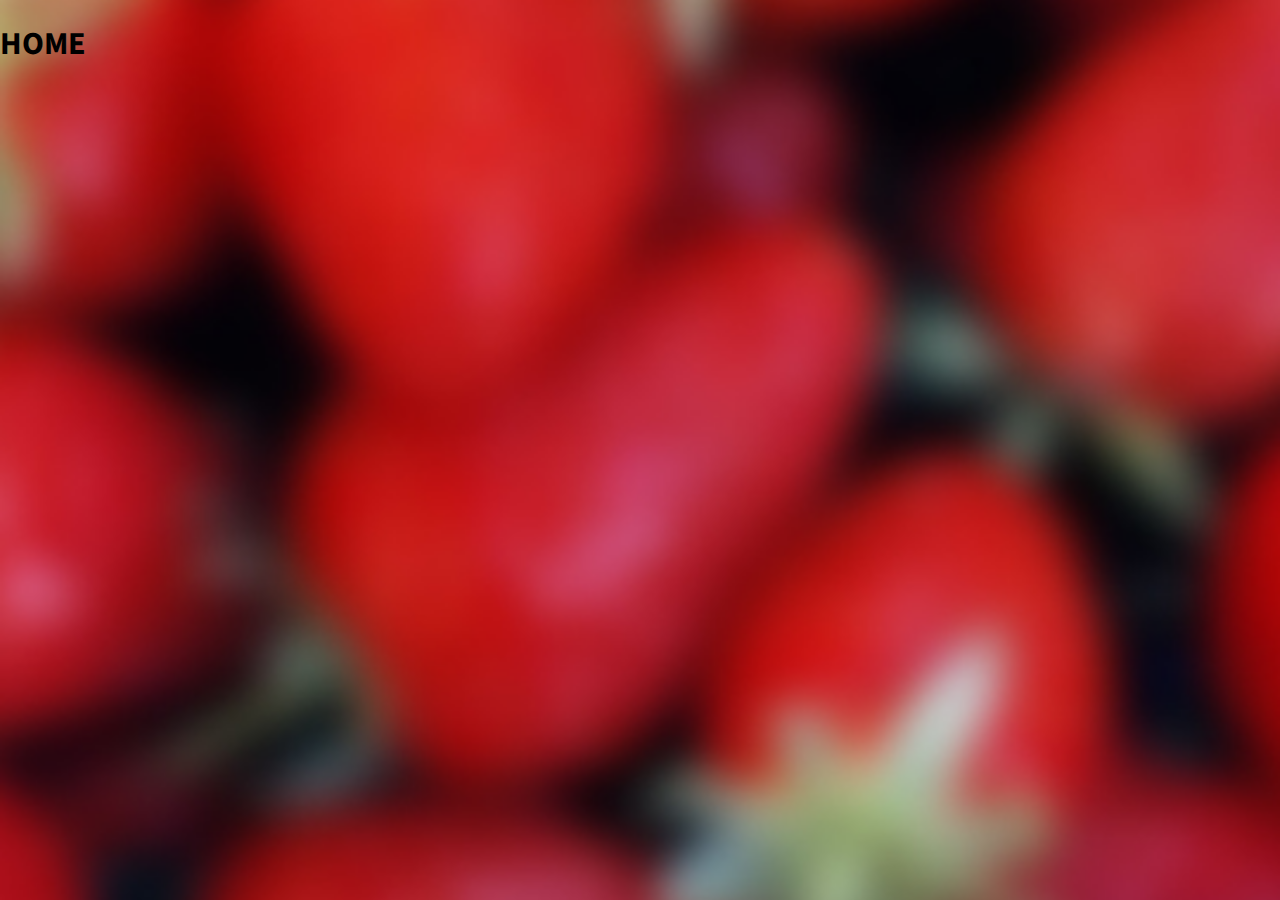
<file: SPLITAPP/test.html>
<!DOCTYPE html>

<html>
    <head>
        <meta charset="utf-8" />
        <meta name="msapplication-tap-highlight" content="no" />
        <meta name="viewport" content="user-scalable=no, initial-scale=1, maximum-scale=1, minimum-scale=1, width=device-width, target-densitydpi=medium-dpi" />
        <link rel="stylesheet" type="text/css" href="css/styles.css" />
        <title>TEST</title>
    </head>
    <body>
    	<h1>HOME</h1>
    </body>
    </html>
</file>
<file: SPLITAPP/css/styles1.css>
@import url(http://fonts.googleapis.com/css?family=Source+Sans+Pro:400,600,700);

body {
	width: 100%;
	font-family: 'Source Sans Pro';
	margin: 0;
	padding: 0;
	background-color: #e1ddde;
	}

	input {
		border: none;
	}

	/*En tête menu*/

.tete {
	width: 100%;
	height: 58px;
	background-color: #e84a49;
}

.split_logo {
	float: left;
	width: 55px;
	height: 35px;
	margin-left: 15px;
	margin-top: 12px;
}

/*Bandeau avec titre de la section et modifification du profil et deconnection*/

.bandeau {
	width: 98%;
	height: 56px;
	background-color: #999999;
	display: block;
	margin-left: auto;
	margin-right: auto;
	margin-top: 5px;
}

.text {
	display: block;
	text-align: center;
	color: #FFF;
	font-size: 1.4em;
	padding-top: 10px;
}

/*Photo de profil*/

.photo {
	display: block;
	margin-left: auto;
	margin-right: auto;
	margin-top: 20px;
}

/*nom et prenom du profil*/

.nom {
	width: 128px;
	height: 33px;
	background-color: #ff9501;
	display: block;
	margin-left: auto;
	margin-right: auto;
	color: #FFF;
	font-size: 1.2em;
	text-align: center;
	padding-top: 5px;
}

/*note globale*/

.note {
	width: 100%;
	height: 58px;
	background-color: #e84a49;
	margin-top: 16px;
}

.text1 {
	display: block;
	text-align: center;
	color: #FFF;
	font-size: 1.4em;
	padding-top: 12px;
}

.etoile {
	width: 100%;
	height: 60px;
	background-color: #FFF;
}

.etoile img {
	display: block;
	margin-left: auto;
	margin-right: auto;
	padding-top: 12px;
}

/*Modification de mon profil*/

.paperasse {
	display: block;
	width: 98%;
	height: 60px;
	background-color: #e84a49;
	text-align: center;
	/*padding-top: 20px;*/
	margin-right: auto;
	margin-left: auto;
	text-decoration: none;
	color: #FFF;
	margin-top: 10px;
}

.modifier {
	width: 128px;
	height: 33px;
	background-color: #999999;
	display: block;
	margin-left: auto;
	margin-right: auto;
	color: #FFF;
	text-align: center;
	padding-top: 10px;
	font-size: 0.9em;
	margin-bottom: 10px;
}

.information {
	width: 96%;
	height: 30px;
	background-color: #FFF;
	display: block;
	margin-left: auto;
	margin-right: auto;
	margin-top: 5px;
	padding-top: 10px;
	padding-left: 15px;
}

.information img {
	float: right;
	margin-right: 10px;
	display: block;
	margin-top: -5px;
}

/*Page d'une annonce*/

.carte {
	width: 98%;
	height: 110px;
	background-color: #000000;
	display: block;
	margin-right: auto;
	margin-left: auto;
}

.nom_profil {
	width: 98%;
	height: 64px;
	background-color: #FFF;
	display: block;
	margin-right: auto;
	margin-left: auto;
	margin-top: 3px;
}

.nom_profil img {
	float: left;
	margin-right: 10px;
}

.nom_utilisateur {
	display: block;
	color: #fe9a9a;
	font-size: 1.2em;
	padding-top: 6px;
	margin-bottom: 5px;
	
}

.type_annonce {
	width: 98%;
	height: 36px;
	background-color: #ff999a;
	display: block;
	margin-right: auto;
	margin-left: auto;
	margin-top: 3px;
	color: #FFF;
	text-align: center;
	font-size: 1.2em;
	padding-top: 7px;

}

.type_produit {
	width: 98%;
	height: 36px;
	background-color: #FFF;
	display: block;
	margin-right: auto;
	margin-left: auto;
	color: #000000;
	text-align: center;
	font-size: 1.2em;
	padding-top: 7px;

}

.info {
	height: 176px;
	margin-bottom: 65px;
}

.info_annonce {
	width: 48.5%;
	height: 34px;
	background-color: #ff6666;
	float: left;
	margin-left: 1%;
	margin-top: 3px;
	color: #FFF;
	text-align: center;
	padding-top: 10px;
}

.info_annonce1 {
	width: 48.5%;
	height: 34px;
	background-color: #ff6666;
	float: right;
	margin-right: 1%;
	margin-top: 3px;
	color: #FFF;
	text-align: center;
	padding-top: 10px;
}

.arret_annonce {
	width: 48.5%;
	height: 34px;
	background-color: #FFF;
	float: left;
	margin-left: 1%;
	margin-top: 3px;
	color: #000000;
	text-align: center;
	padding-top: 10px;
}

.perimetre {
	width: 48.5%;
	height: 34px;
	background-color: #FFF;
	float: right;
	margin-right: 1%;
	margin-top: 3px;
	color: #000000;
	text-align: center;
	padding-top: 10px;
}

.prix {
	width: 98%;
	height: 34px;
	background-color: #ff6666;
	float: left;
	margin-left: 1%;
	margin-top: 3px;
	color: #FFF;
	text-align: center;
	padding-top: 10px;
}

.prix1 {
	width: 98%;
	height: 34px;
	background-color: #FFF;
	float: right;
	margin-right: 1%;
	margin-top: 3px;
	color: #000000;
	text-align: center;
	padding-top: 10px;
}

/*-----------Page de Recherche------------*/

.ou {
	text-align: center;
	margin-top: 15px;
	margin-bottom: 15px;
}

.type_recherche {
	width: 98%;
	height: 36px;
	background-color: #ff6666;
	display: block;
	margin-right: auto;
	margin-left: auto;
	margin-top: 3px;
	color: #FFF;
	text-align: center;
	font-size: 1.2em;
	padding-top: 7px;
	text-align: center;
}

.type_recherche img {
	float: left;
	margin-left: 20px;
	margin-top: 2px;
}

.categorie {
	width: 32.666%;
	height: 200px;
	background-color: #FFF;
	display: inline-block;
}

/*Choix catégorie*/

.selection {
	background-color: blue!important;
}

.choix {
	width: 98%;
	display: block;
	margin-right: auto;
	margin-left: auto;
	margin-top: 3px;
	text-align: center;

}

.choix a {
	text-decoration: none;
}

.choix img {
	display: block;
	margin-right: auto;
	margin-left: auto;
	margin-top: 45px;
	margin-bottom: 25px;
}

.nourriture {
	color: #ff5248;
}

.boisson {
	color: #ffce0c;
}

.autre {
	color: #fb8c50;
}

.informatio {
	height: 100px;
}

.plus {
	float: left;
	margin-left: 25px;
}

.less {
	float: right;
	margin-right: 25px;
	margin-top: 8px;
}

/*Choix après nourriture*/

.choix_nourriture {
	width: 98%;
	height: 210px;
	display: block;
	margin-right: auto;
	margin-left: auto;
	margin-top: 3px;
	text-align: center;
	display: none;

}

/*.choix_nourriture a {
	text-decoration: none;
}

.choix_nourriture img {
	display: block;
	margin-right: auto;
	margin-left: auto;
	margin-bottom: 15px;
	margin-top: 10px;
}*/

.sous_cat {
	width: 32.666%;
	height: 100px;
	background-color: #FFF;
	display: inline-block;
	margin-bottom: 3px;
}

.input_cat {
	width: 100%;
	height: 100px;
	-webkit-appearance: none;
 	 background: url(../img/homme.png) no-repeat center;
 	 margin-left: -1px;

}

input[type="radio"]:checked {
  background-color: blue;
}



/*.sous_cat {
	color: #ff3b30;
	text-decoration: none;
}*/

/*Catégorie pour boisson*/

.choix_boisson {
	width: 98%;
	height: 210px;
	display: block;
	margin-right: auto;
	margin-left: auto;
	margin-top: 3px;
	text-align: center;
	display: none;

}

/*.categorie_boisson {
	width: 49%;
	height: 200px;
	background-color: #FFF;
	display: inline-block;
	margin-bottom: 3px;
}*/

/*.choix_boisson img {
	display: block;
	margin-right: auto;
	margin-left: auto;
	margin-bottom: 25px;
	margin-top: 40px;
}

.choix_boisson a {
	text-decoration: none;
}*/

/*.sous_cat_boisson {
	color: #ffcc00;
	text-decoration: none;
}*/

/*Catégorie de autre*/

.choix_autre {
	width: 98%;
	height: 210px;
	display: block;
	margin-right: auto;
	margin-left: auto;
	margin-top: 3px;
	text-align: center;
	display: none;

}

/*.choix_autre img {
	display: block;
	margin-right: auto;
	margin-left: auto;
	margin-bottom: 15px;
	margin-top: 10px;
}

.choix_autre a {
	text-decoration: none;
}*/

/*.sous_cat_autre {
	color: #fa6718;
	text-decoration: none;
}*/


/*-----------Page de Depot------------*/




/*Choix catégorie*/

.choix1 {
	width: 98%;
	display: block;
	margin-right: auto;
	margin-left: auto;
	margin-top: 3px;
	text-align: center;

}

.categorie1 {
	width: 32.666%;
	height: 260px;
	background-color: #FFF;
	display: inline-block;
}

.choix1 a {
	text-decoration: none;
}

.choix1 img {
	display: block;
	margin-right: auto;
	margin-left: auto;
	margin-top: 90px;
	margin-bottom: 25px;
}


/*Choix après nourriture*/

/*.choix_nourriture1 {
	width: 98%;
	display: block;
	margin-right: auto;
	margin-left: auto;
	margin-top: 3px;
	text-align: center;
	display: none;
	height: 260px;

}*/

/*.choix_nourriture1 a {
	text-decoration: none;
}

.choix_nourriture1 img {
	display: block;
	margin-right: auto;
	margin-left: auto;
	margin-bottom: 15px;
	margin-top: 10px;
}*/

/*.categorie_nourriture1 {
	width: 32.666%;
	height: 100px;
	background-color: #FFF;
	display: inline-block;
	margin-bottom: 3px;
}*/


/*Catégorie pour boisson*/

/*.choix_boisson1 {
	width: 98%;
	margin-top: 3px;
	margin-left: auto;
	margin-right: auto;
	display: none;
	height: 260px;

}*/

/*.categorie_boisson1 {
	width: 49%;
	height: 200px;
	background-color: #FFF;
	display: inline-block;
	margin-bottom: 3px;
}

.choix_boisson1 img {
	display: block;
	margin-right: auto;
	margin-left: auto;
	margin-bottom: 25px;
	margin-top: 40px;
}

.choix_boisson1 a {
	text-decoration: none;
}*/


/*Catégorie de autre*/

/*.choix_autre1 {
	width: 98%;
	display: block;
	margin-right: auto;
	margin-left: auto;
	margin-top: 3px;
	text-align: center;
	display: none;
	height: 260px;

}*/

/*.choix_autre1 img {
	display: block;
	margin-right: auto;
	margin-left: auto;
	margin-bottom: 15px;
	margin-top: 10px;
}

.choix_autre1 a {
	text-decoration: none;
}*/

/*-----------Page de gestion des annoncess------------*/

.annonce {
	width: 98%;
	height: 50px;
	display: block;
	margin-right: auto;
	margin-left: auto;

}

/*.annonce:nth-child(1) {
	margin-top: 3px;
}*/

.logo {
	width: 50px;
	height: 50px;
	margin-right: 0px;
	background-color: #FFF;
	display: inline-block;
	margin-left: 0px;
}

.caracteristique {
	width: 70%;
	height: 50px;
	margin-right: 0px;
	background-color: #FFF;
	display: inline-block;
	margin-left: 0px;
}

.message {
	width: 50px;
	height: 50px;
	margin-right: 0px;
	background-color: #FFF;
	display: inline-block;
	margin-left: 0px;
}

.modification {
	width: 50px;
	height: 50px;
	margin-right: 0px;
	background-color: #FFF;
	display: inline-block;
	margin-left: 0px;
}

.supprimer {
	width: 50px;
	height: 50px;
	background-color: #FFF;
	display: inline-block;
	margin-left: 0px;
	margin-right: 0px;
}

/*Depot d'une recherche*/

.informatio1 {
	height: 160px;
}

.info_annonce2 {
	width: 98%;
	height: 29px;
	background-color: #ff6666;
	float: left;
	margin-left: 1%;
	margin-top: 3px;
	color: #FFF;
	text-align: center;
	padding-top: 6px;
}

.arret_annonce2 {
	width: 98%;
	height: 20px;
	background-color: #FFF;
	float: left;
	margin-left: 1%;
	margin-top: 3px;
	color: #000000;
	text-align: center;
	padding-top: 10px;
}


/*RESULTAT D'UNE RECHERCHE*/

.prix_produit {
	width: 50px;
	height: 50px;
	margin-right: 0px;
	background-color: #FFF;
	display: inline-block;
	margin-left: 0px;
}

.caracteristique1 {
	width: 70%;
	height: 50px;
	margin-right: 0px;
	background-color: #FFF;
	display: inline-block;
	margin-left: 0px;
	padding-left: 10px;
	font-size: 0.75em;
	color: #999999;

}

.bandeau1 {
	width: 98%;
	height: 56px;
	background-color: #e84a49;
	display: block;
	margin-left: auto;
	margin-right: auto;
	margin-top: 5px;
}

ul {
	padding: 0;
	width: 98%;
	display: block;
	margin-right: auto;
	margin-left: auto;
}

ul li {
	list-style: none;
}

ul li img {
	display: block;
	margin: auto;
}

#motcle {
	font-size: 1em;
	color: #000000;

}

#distance {
}

#nom {
	color: #ff6666;

}

#prix_produit {
	display: block;
	text-align: center;
}
</file>
<file: SPLITAPP/css/styles.css>
@import url(http://fonts.googleapis.com/css?family=Source+Sans+Pro:400,600,700);

body {
	width: 100%;
	font-family: 'Source Sans Pro';
	margin: 0;
	padding: 0;
	/*background-color: #000000;*/
	background: url(../img/fond.jpg) center;
	background-size: cover;
	-webkit-background-size: cover; /* pour Chrome et Safari */
	-moz-background-size: cover; /* pour Firefox */
	-o-background-size: cover; /* pour Opera */

}

input {
	border: none;
	color: black;
    padding-left: 4%;
    font-family: 'Source Sans Pro';
}

.selection {
	background-color: blue!important;
}

.connexion {
	display: none;
}

.page_inscription {
	display: none;
}

.mdp_perdu {
	display: none;
}

.problem_mail {
	display: none;
}

.confirm_mdp {
	display: none;
}

.split_logo {
	width: 60%;
	display: block;
	margin-right: auto;
	margin-left: auto;
	margin-top: 60px;
}

/*page demmarage*/

.decouvrir {
	display: block;
	width: 97%;
	height: 55px;
	background-color: #FFF;
	text-align: center;
	padding-top: 35px;
	margin-top: 60px;
	margin-right: auto;
	margin-left: auto;
	text-decoration: none;
	color: #000000;
}

.connecte {
	display: block;
	width: 97%;
	height: 55px;
	background-color: #e84a49;
	text-align: center;
	padding-top: 35px;
	margin-top: 4px;
	margin-right: auto;
	margin-left: auto;
	text-decoration: none;
	color: #FFF;
}

/*rs = réseaux sociaux*/

.rs {
	width: 30px;
	height: 30px;
	background-color: #FFF;
	display: inline-block;
	text-align: center;
	margin-right: 20px;
}

.reseaux {
	text-align: center;
	margin-top: 120px;
}

/*Page connexion*/

.champs {
	width: 92%;
	height: 40px;
	padding-left: 4%;
	display: block;
	margin-right: auto;
	margin-left: auto;
	margin-top: 40px;
}

.champs1 {
	width: 92%;
	height: 40px;
	padding-left: 4%;
	display: block;
	margin-right: auto;
	margin-left: auto;
	margin-top: 4px;
}

input::-webkit-input-placeholder, textarea::-webkit-input-placeholder {
    color: black;
    /*padding-left: 15px;*/
    font-family: 'Source Sans Pro';
}

.connecter {
	display: block;
	width: 97%;
	height: 50px;
	background-color: #ff999a;
	text-align: center;
	/*padding-top: 0px;*/
	margin-top: 4px;
	margin-right: auto;
	margin-left: auto;
	text-decoration: none;
	color: #FFF;
	font-size: 1.2em;
	text-decoration: none;
}



.mdpp {
	display: block;
	margin-top: 30px;
	color: #FFF;
	text-align: center;
	text-decoration: none;
}

.inscription {
	display: block;
	width: 97%;
	height: 55px;
	background-color: #e84a49;
	text-align: center;
	padding-top: 35px;
	margin-right: auto;
	margin-left: auto;
	text-decoration: none;
	color: #FFF;
	margin-top: 80px;
}

/*Page inscription*/

.split_logo_petit {
	width: 30%;
	display: block;
	margin-right: auto;
	margin-left: auto;
	margin-top: 20px;
	margin-bottom: 25px;
}

.champs_ins {
	width: 92%;
	height: 30px;
	display: block;
	margin-right: auto;
	margin-left: auto;
	margin-bottom: 8px;
}

.nom {
	width: 43%;
	height: 30px;
	display: block;
	float: left;
	margin-left: 1.5%;
	margin-bottom: 8px;
}

.prenom {
	width: 43%;
	height: 30px;
	display: block;
	float: right;
	margin-right: 1.5%;
	margin-bottom: 8px;
}

.radio {
  width: 100%;
  height: 80px; 
  display: block;
  margin-top: -1px;
  margin-left: auto;
  margin-right: auto;
  -webkit-appearance: none;
  background: url(../img/homme.png) no-repeat center;
}

.radio1 {
  width: 100%;
  height: 80px; 
  display: block;
  margin-top: -1px;
  margin-left: auto;
  margin-right: auto;
  -webkit-appearance: none;
  background: url(../img/femme.png) no-repeat center;
}

input[type="radio"]:checked {
  background-color: blue;
}



.homme {
	width: 48%;
	height: 80px;
	display: block;
	float: left;
	margin-bottom: 8px;
	background-color: #FFF;
	margin-left: 1.5%;
	text-align: center;
	font-size: 0.9em;
}

.homme img {
	display: block;
	margin-left: auto;
	margin-right: auto;
	padding-top: 8px;
	margin-bottom: 10px;
}

.femme {
	width: 48%;
	height: 80px;
	display: block;
	float: right;
	margin-bottom: 8px;
	background-color: #FFF;
	margin-right: 1.5%;
	text-align: center;
	font-size: 0.9em;
	clip: rect(0 0 0 0);
}



.femme img {
	display: block;
	margin-left: auto;
	margin-right: auto;
	padding-top: 8px;
	margin-bottom: 10px;
}

.ligne {
	margin-top: 20px;
}

.lien_photo {
	width: 97%;
	height: 30px;
	display: block;
	float: right;
	margin-bottom: 10px;
	background-color: #FFF;
	margin-right: 1.5%;
	margin-left: 1.5%;
	font-size: 0.9em;
	text-align: center;
	padding-top: 10px;
}

.lien_photo img {
	float: right;
	margin-top: -10px;
}

.inscription1 {
	display: block;
	width: 97%;
	height: 80px;
	font-size: 1.2em;
	background-color: #e84a49;
	text-align: center;
	/*padding-top: 10px;*/
	margin-right: auto;
	margin-left: auto;
	text-decoration: none;
	color: #FFF;
	margin-top: 140px;
}

/*.erreur {
	border: 2px solid red;
}*/



/*Page mot de passe perdu*/

.phrase {
	color: #FFF;
	display: block;
	text-align: center;
	margin-top: 50px;
	font-size: 1.4em;
}

.envoie {
	display: block;
	width: 97%;
	height: 40px;
	background-color: #e84a49;
	text-align: center;
	padding-top: 20px;
	margin-top: 4px;
	margin-right: auto;
	margin-left: auto;
	text-decoration: none;
	color: #FFF;
}

/*Page confirmation du mot de passe*/

.retour {
	display: block;
	width: 97%;
	height: 40px;
	background-color: #e84a49;
	text-align: center;
	padding-top: 20px;
	margin-top: 20px;
	margin-right: auto;
	margin-left: auto;
	text-decoration: none;
	color: #FFF;
}
</file>
